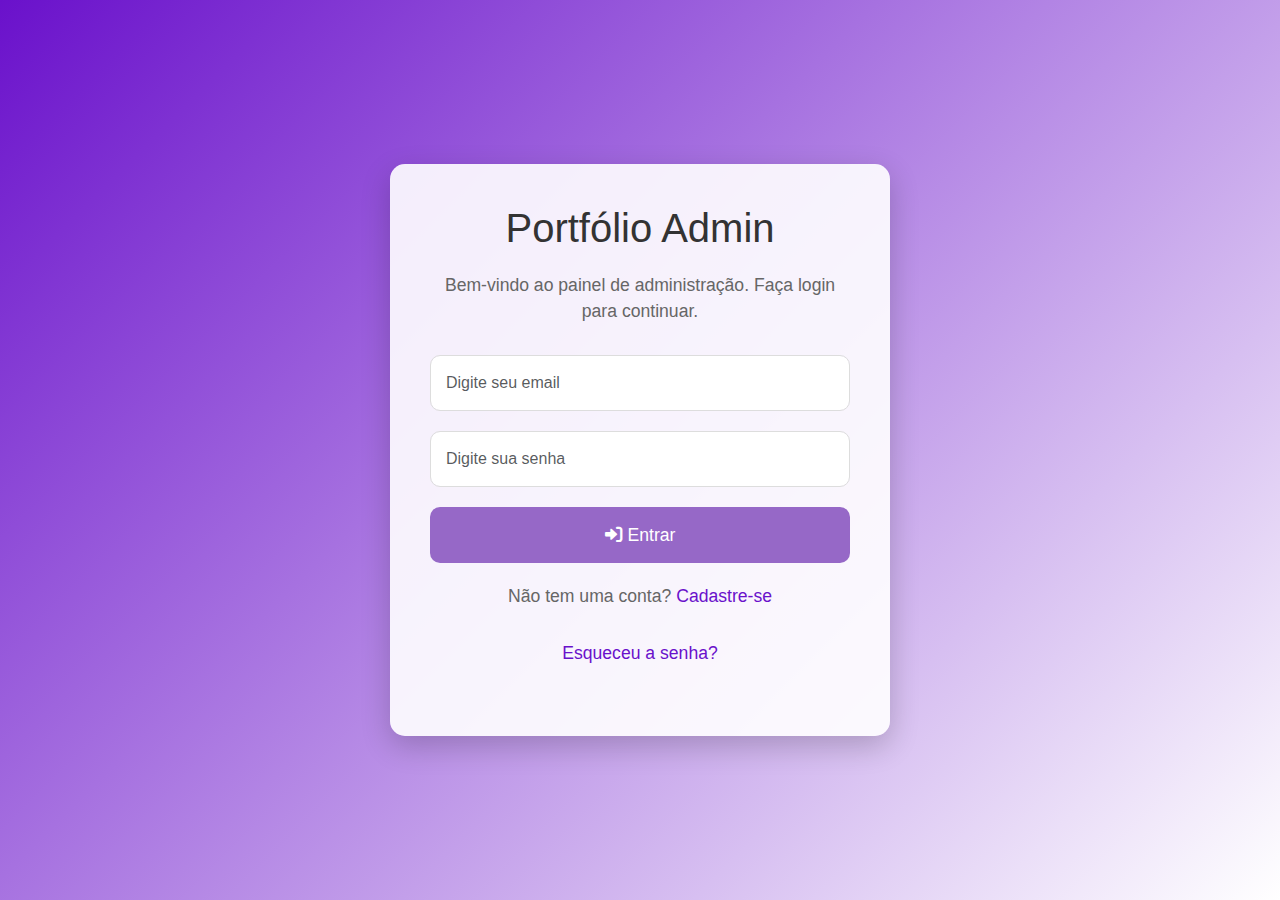
<file: index.html>
<!DOCTYPE html>
<html lang="pt-BR">
<head>
    <meta charset="UTF-8">
    <meta name="viewport" content="width=device-width, initial-scale=1.0">
    <title>Portfólio Admin</title>
    <!-- Bootstrap CSS -->
    <link href="https://cdn.jsdelivr.net/npm/bootstrap@5.3.0/dist/css/bootstrap.min.css" rel="stylesheet">
    <!-- Font Awesome (para ícones) -->
    <link href="https://cdnjs.cloudflare.com/ajax/libs/font-awesome/6.0.0-beta3/css/all.min.css" rel="stylesheet">
    <style>
        body {
            background: linear-gradient(135deg, #6a11cb, #fff);
            height: 100vh;
            display: flex;
            justify-content: center;
            align-items: center;
            margin: 0;
            font-family: 'Arial', sans-serif;
        }
        .login-container {
            width: 100%;
            max-width: 500px;
            padding: 40px;
            background-color: rgba(255, 255, 255, 0.9);
            border-radius: 15px;
            box-shadow: 0 10px 30px rgba(0, 0, 0, 0.2);
            text-align: center;
        }
        .login-container h2 {
            font-size: 2.5rem;
            margin-bottom: 20px;
            color: #333;
        }
        .login-container p {
            font-size: 1.1rem;
            color: #666;
            margin-bottom: 30px;
        }
        .form-control {
            padding: 15px;
            border-radius: 10px;
            border: 1px solid #ddd;
            margin-bottom: 20px;
            font-size: 1rem;
        }
        .form-control:focus {
            border-color: #6a11cb;
            box-shadow: 0 0 5px rgba(106, 17, 203, 0.5);
        }
        .btn-primary {
            width: 100%;
            padding: 15px;
            border-radius: 10px;
            background-color: #9668c7;
            border: none;
            font-size: 1.1rem;
            transition: background-color 0.3s ease;
        }
        .btn-primary:hover {
            background-color: #8225fc;
        }
        .footer-text {
            margin-top: 20px;
            font-size: 0.9rem;
            color: #666;
        }
        .footer-text a {
            color: #6a11cb;
            text-decoration: none;
        }
        .footer-text a:hover {
            text-decoration: underline;
        }
    </style>
</head>
<body>

<div class="login-container">
    <h2>Portfólio Admin</h2>
    <p>Bem-vindo ao painel de administração. Faça login para continuar.</p>
    <form>
        <div class="mb-3">
            <input type="email" class="form-control" id="email" placeholder="Digite seu email" required>
        </div>
        <div class="mb-3">
            <input type="password" class="form-control" id="senha" placeholder="Digite sua senha" required>
        </div>
        <button type="submit" class="btn btn-primary">
            <i class="fas fa-sign-in-alt"></i> Entrar
        </button>
    </form>
    <div class="footer-text">
        <p>Não tem uma conta? <a href="#">Cadastre-se</a></p>
        <p><a href="#">Esqueceu a senha?</a></p>
    </div>
</div>

<!-- Bootstrap JS (opcional, se precisar de funcionalidades JS do Bootstrap) -->
<script src="https://cdn.jsdelivr.net/npm/bootstrap@5.3.0/dist/js/bootstrap.bundle.min.js"></script>

</body>
</html>
</file>
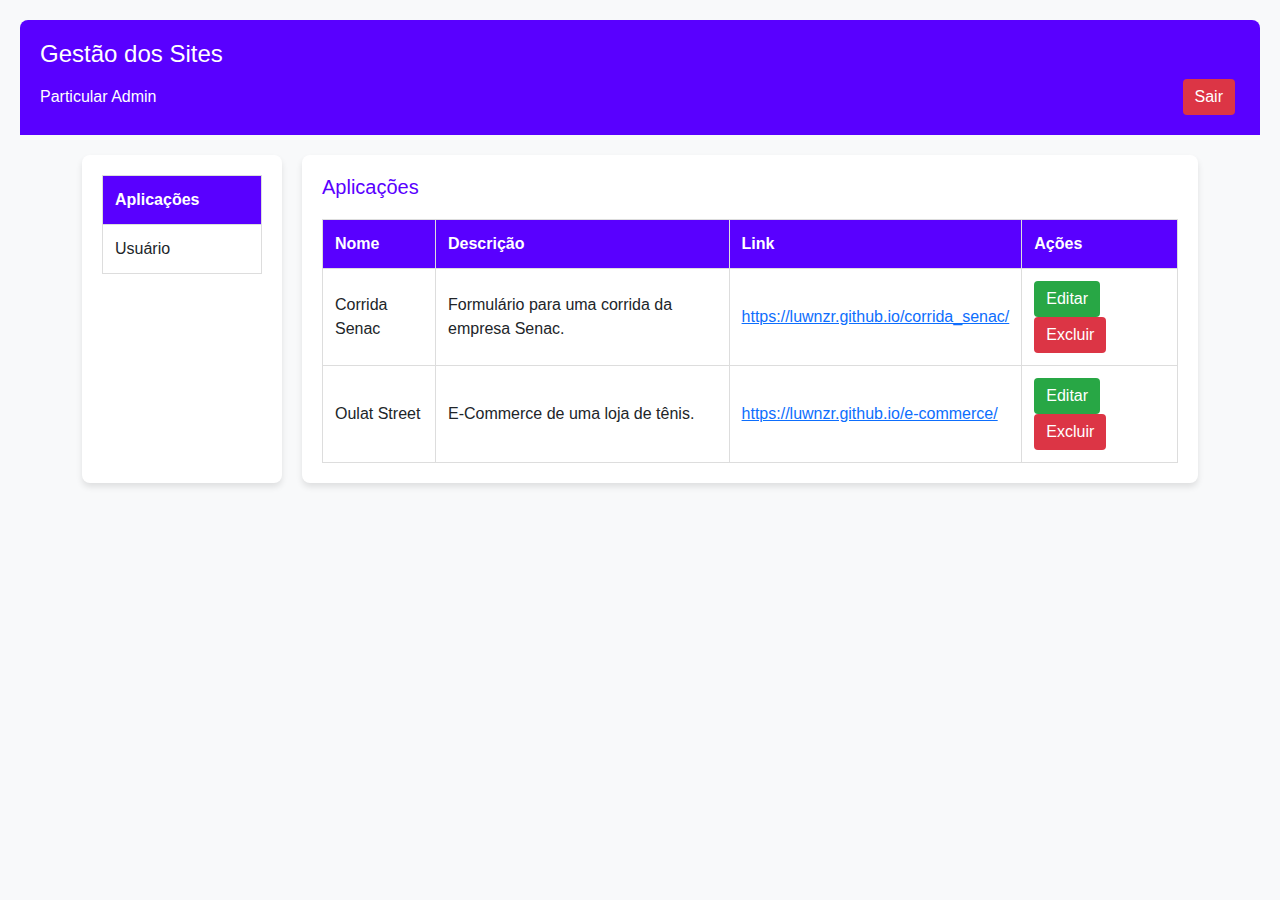
<file: gestao_sites.html>
<!DOCTYPE html>
<html lang="pt-BR">

<head>
    <meta charset="UTF-8">
    <meta name="viewport" content="width=device-width, initial-scale=1.0">
    <title>Gestão dos Sites</title>
    <link href="https://cdn.jsdelivr.net/npm/bootstrap@5.3.0/dist/css/bootstrap.min.css" rel="stylesheet">
    <style>
        body {
            background-color: #f8f9fa;
            font-family: Arial, sans-serif;
            margin: 0;
            padding: 20px;
        }
        .header {
            background-color: #5900ff;
            color: white;
            padding: 20px;
            border-radius: 8px 8px 0 0;
            margin-bottom: 20px;
        }
        .header h1 {
            margin: 0;
            font-size: 24px;
        }
        .header .admin-info {
            display: flex;
            justify-content: space-between;
            align-items: center;
            margin-top: 10px;
        }
        .header .admin-info p {
            margin: 0;
            font-size: 16px;
        }
        .header button {
            background-color: #dc3545;
            color: white;
            border: none;
            padding: 6px 12px;
            border-radius: 4px;
            cursor: pointer;
        }
        .container {
            display: flex;
            gap: 20px;
        }
        .sidebar {
            width: 200px;
            background-color: #ffffff;
            padding: 20px;
            border-radius: 8px;
            box-shadow: 0 4px 6px rgba(0, 0, 0, 0.1);
        }
        .sidebar table {
            width: 100%;
            border-collapse: collapse;
        }
        .sidebar th, .sidebar td {
            padding: 12px;
            border: 1px solid #ddd;
            text-align: left;
        }
        .sidebar th {
            background-color: #5900ff;
            color: white;
        }
        .main-content {
            flex: 1;
            background-color: #ffffff;
            padding: 20px;
            border-radius: 8px;
            box-shadow: 0 4px 6px rgba(0, 0, 0, 0.1);
        }
        .main-content h2 {
            margin-top: 0;
            font-size: 20px;
            color: #5900ff;
        }
        .main-content table {
            width: 100%;
            border-collapse: collapse;
            margin-top: 20px;
        }
        .main-content th, .main-content td {
            padding: 12px;
            border: 1px solid #ddd;
            text-align: left;
        }
        .main-content th {
            background-color: #5900ff;
            color: white;
        }
        button {
            padding: 6px 12px;
            margin-right: 5px;
            border: none;
            border-radius: 4px;
            cursor: pointer;
        }
        button.btn-edit {
            background-color: #28a745;
            color: white;
        }
        button.btn-delete {
            background-color: #dc3545;
            color: white;
        }
    </style>
</head>

<body>
    <div class="header">
        <h1>Gestão dos Sites</h1>
        <div class="admin-info">
            <p>Particular Admin</p>
            <button>Sair</button>
        </div>
    </div>

    <div class="container">
        <!-- Tabela à esquerda (Aplicações e Usuário) -->
        <div class="sidebar">
            <table>
                <thead>
                    <tr>
                        <th>Aplicações</th>
                    </tr>
                </thead>
                <tbody>
                    <tr>
                        <td>Usuário</td>
                    </tr>
                </tbody>
            </table>
        </div>

        <!-- Tabela principal à direita -->
        <div class="main-content">
            <h2>Aplicações</h2>
            <table>
                <thead>
                    <tr>
                        <th>Nome</th>
                        <th>Descrição</th>
                        <th>Link</th>
                        <th>Ações</th>
                    </tr>
                </thead>
                <tbody>
                    <tr>
                        <td>Corrida Senac</td>
                        <td>Formulário para uma corrida da empresa Senac.</td>
                        <td><a href="https://luwnzr.github.io/corrida_senac/">https://luwnzr.github.io/corrida_senac/</a></td>
                        <td>
                            <button class="btn-edit">Editar</button>
                            <button class="btn-delete">Excluir</button>
                        </td>
                    </tr>
                    <tr>
                        <td>Oulat Street</td>
                        <td>E-Commerce de uma loja de tênis.</td>
                        <td><a href="https://luwnzr.github.io/e-commerce/">https://luwnzr.github.io/e-commerce/</a></td>
                        <td>
                            <button class="btn-edit">Editar</button>
                            <button class="btn-delete">Excluir</button>
                        </td>
                    </tr>
                </tbody>
            </table>
        </div>
    </div>

    <script src="https://cdn.jsdelivr.net/npm/bootstrap@5.3.0/dist/js/bootstrap.bundle.min.js"></script>
</body>

</html>
</file>
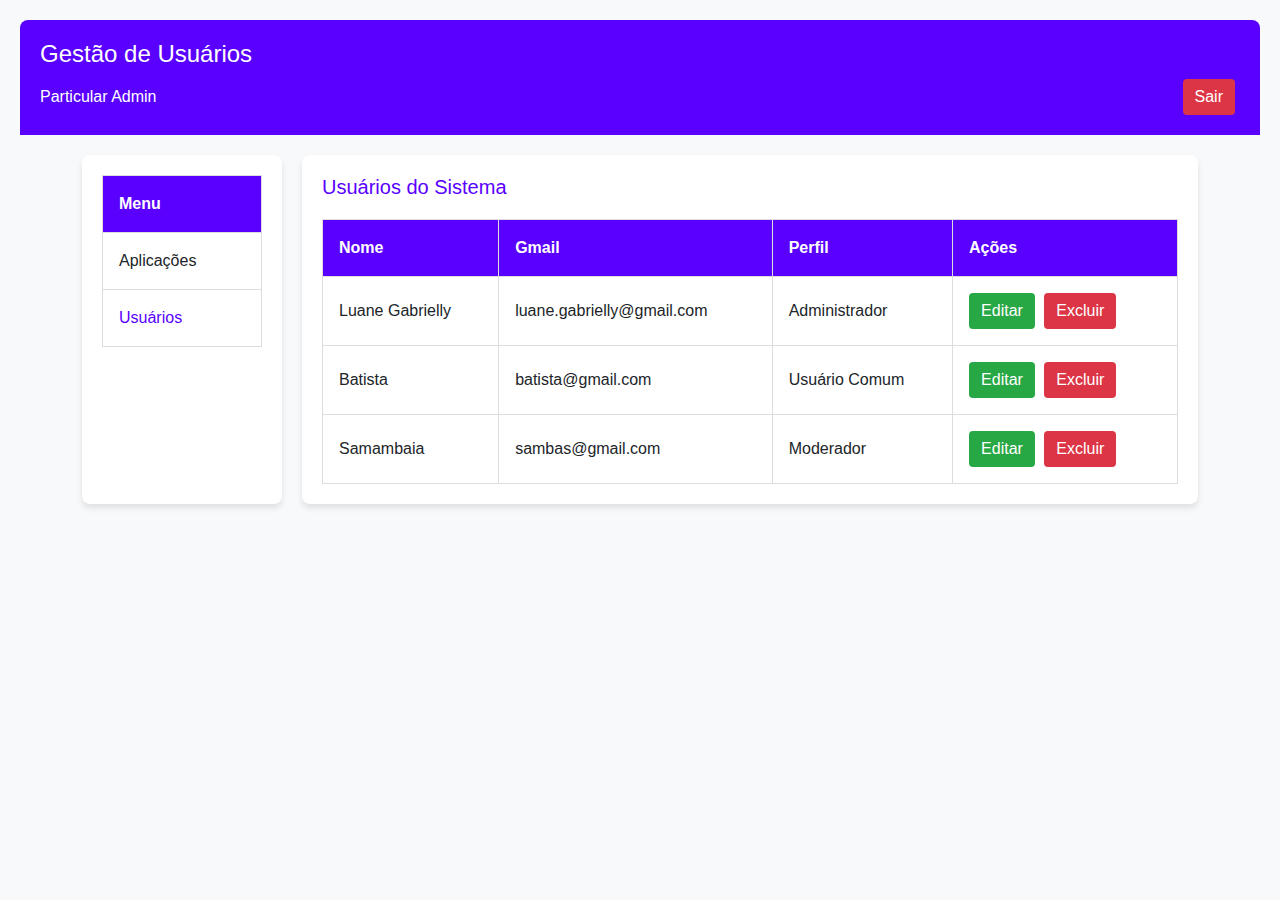
<file: gestao_usuarios.html>
<!DOCTYPE html>
<html lang="pt-BR">

<head>
    <meta charset="UTF-8">
    <meta name="viewport" content="width=device-width, initial-scale=1.0">
    <title>Gestão de Usuários</title>
    <link href="https://cdn.jsdelivr.net/npm/bootstrap@5.3.0/dist/css/bootstrap.min.css" rel="stylesheet">
    <style>
        body {
            background-color: #f8f9fa;
            font-family: Arial, sans-serif;
            margin: 0;
            padding: 20px;
        }
        .header {
            background-color: #5900ff;
            color: white;
            padding: 20px;
            border-radius: 8px 8px 0 0;
            margin-bottom: 20px;
        }
        .header h1 {
            margin: 0;
            font-size: 24px;
        }
        .header .admin-info {
            display: flex;
            justify-content: space-between;
            align-items: center;
            margin-top: 10px;
        }
        .header .admin-info p {
            margin: 0;
            font-size: 16px;
        }
        .header button {
            background-color: #dc3545;
            color: white;
            border: none;
            padding: 6px 12px;
            border-radius: 4px;
            cursor: pointer;
        }
        .container {
            display: flex;
            gap: 20px;
        }
        .sidebar {
            width: 200px;
            background-color: #ffffff;
            padding: 20px;
            border-radius: 8px;
            box-shadow: 0 4px 6px rgba(0, 0, 0, 0.1);
        }
        .sidebar table {
            width: 100%;
            border-collapse: collapse;
        }
        .sidebar th, .sidebar td {
            padding: 16px; /* Espaçamento maior */
            border: 1px solid #ddd;
            text-align: left;
        }
        .sidebar th {
            background-color: #5900ff;
            color: white;
        }
        .sidebar td.applications {
            color: inherit; /* Texto em branco (cor padrão) para "Aplicações" */
        }
        .sidebar td.users {
            color: #5900ff; /* Texto em azul para "Usuários" */
        }
        .main-content {
            flex: 1;
            background-color: #ffffff;
            padding: 20px;
            border-radius: 8px;
            box-shadow: 0 4px 6px rgba(0, 0, 0, 0.1);
        }
        .main-content h2 {
            margin-top: 0;
            font-size: 20px;
            color: #5900ff;
        }
        .main-content table {
            width: 100%;
            border-collapse: collapse;
            margin-top: 20px;
        }
        .main-content th, .main-content td {
            padding: 16px; /* Espaçamento maior */
            border: 1px solid #ddd;
            text-align: left;
        }
        .main-content th {
            background-color: #5900ff;
            color: white;
        }
        button {
            padding: 6px 12px;
            margin-right: 5px;
            border: none;
            border-radius: 4px;
            cursor: pointer;
        }
        button.btn-edit {
            background-color: #28a745;
            color: white;
        }
        button.btn-delete {
            background-color: #dc3545;
            color: white;
        }
    </style>
</head>

<body>
    <div class="header">
        <h1>Gestão de Usuários</h1>
        <div class="admin-info">
            <p>Particular Admin</p>
            <button>Sair</button>
        </div>
    </div>

    <div class="container">
        <!-- Tabela à esquerda (Aplicações e Usuários) -->
        <div class="sidebar">
            <table>
                <thead>
                    <tr>
                        <th>Menu</th>
                    </tr>
                </thead>
                <tbody>
                    <tr>
                        <td class="applications">Aplicações</td>
                    </tr>
                    <tr>
                        <td class="users">Usuários</td>
                    </tr>
                </tbody>
            </table>
        </div>

        <!-- Tabela principal à direita -->
        <div class="main-content">
            <h2>Usuários do Sistema</h2>
            <table>
                <thead>
                    <tr>
                        <th>Nome</th>
                        <th>Gmail</th>
                        <th>Perfil</th>
                        <th>Ações</th>
                    </tr>
                </thead>
                <tbody>
                    <tr>
                        <td>Luane Gabrielly</td>
                        <td>luane.gabrielly@gmail.com</td>
                        <td>Administrador</td>
                        <td>
                            <button class="btn-edit">Editar</button>
                            <button class="btn-delete">Excluir</button>
                        </td>
                    </tr>
                    <tr>
                        <td>Batista</td>
                        <td>batista@gmail.com</td>
                        <td>Usuário Comum</td>
                        <td>
                            <button class="btn-edit">Editar</button>
                            <button class="btn-delete">Excluir</button>
                        </td>
                    </tr>
                    <tr>
                        <td>Samambaia</td>
                        <td>sambas@gmail.com</td>
                        <td>Moderador</td>
                        <td>
                            <button class="btn-edit">Editar</button>
                            <button class="btn-delete">Excluir</button>
                        </td>
                    </tr>
                </tbody>
            </table>
        </div>
    </div>

    <script src="https://cdn.jsdelivr.net/npm/bootstrap@5.3.0/dist/js/bootstrap.bundle.min.js"></script>
</body>

</html>
</file>
